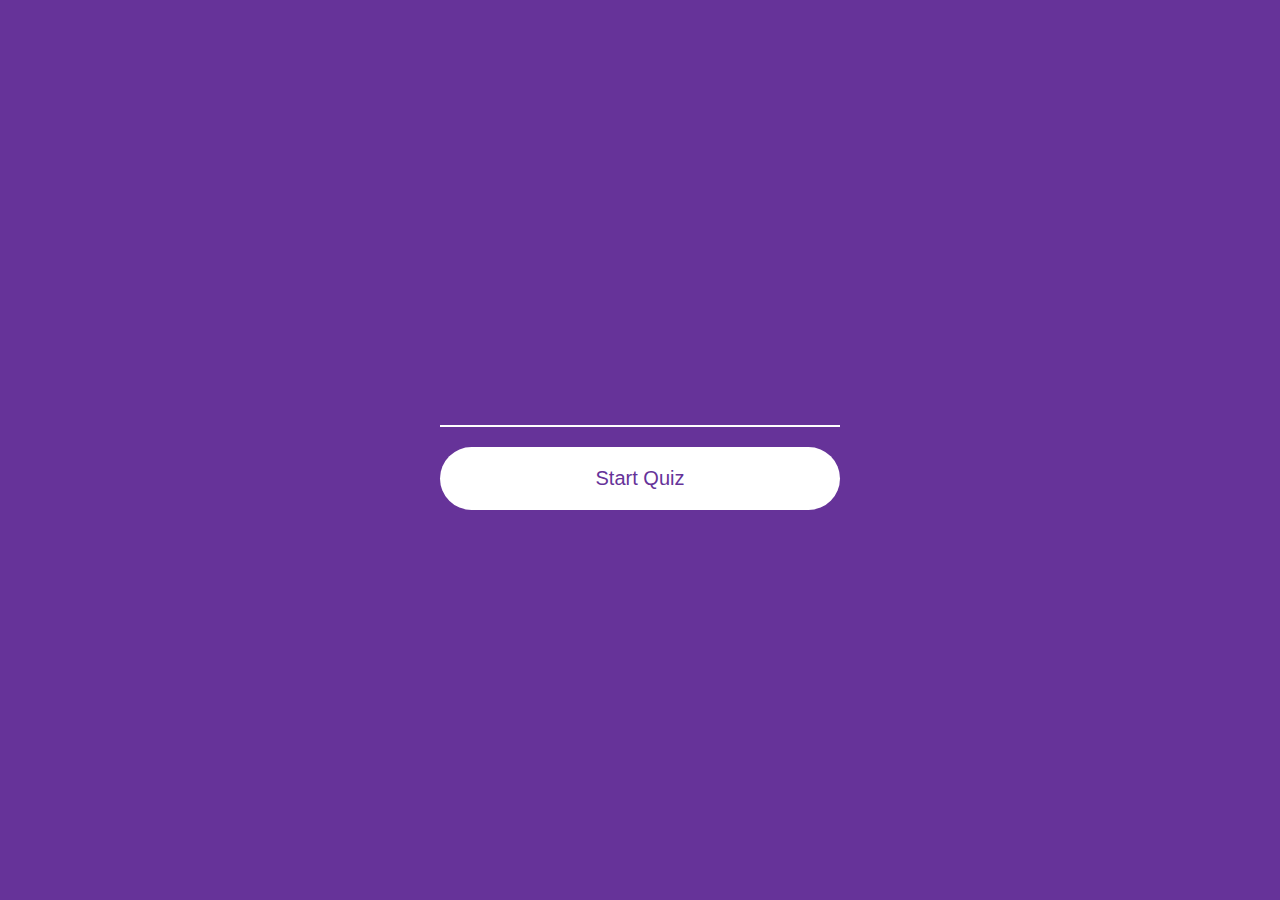
<file: index.html>
<!DOCTYPE html>
<html lang="en">
<head>
    <meta charset="UTF-8">
    <meta name="viewport" content="width=device-width, initial-scale=1.0">
    <title>Quiz Application</title>
    <link rel="stylesheet" href="style1.css">
    <link href="https://fonts.googleapis.com/css2?family=Lato&display=swap" rel="stylesheet">
</head>
<body>
    <div class="wrapper">
        <div class="welcome_text">
            <form class="welcome_form" name="welcome_form" onsubmit="submitForm(event)">
                <input type="text" name="name"/>
<button type="submit">Start Quiz</button>
            </form>

        </div>
    </div>
</body>
<script src="start.js"></script>
</html>
</file>
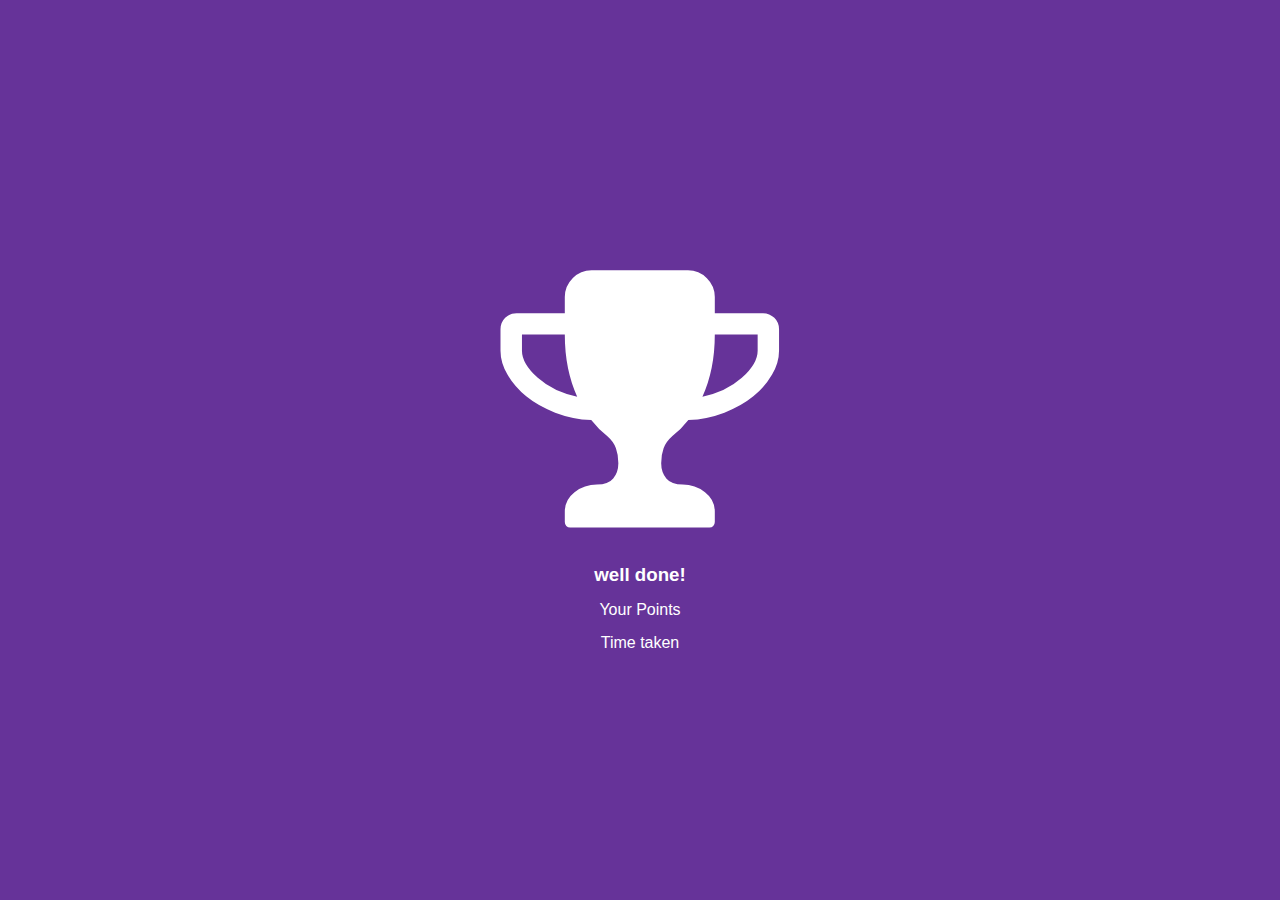
<file: end.html>
<!DOCTYPE html>
<html lang="en">
<head>
    <meta charset="UTF-8">
    <meta name="viewport" content="width=device-width, initial-scale=1.0">
    <title>Document</title>
    <link rel="stylesheet" href="style1.css">
    <link rel="stylesheet" href="https://cdnjs.cloudflare.com/ajax/libs/font-awesome/4.7.0/css/font-awesome.min.css">
</head>
<body>
    <div class="wrapper">
        <div>
            <i class=" fa fa-trophy top_icon"></i>
             <h3 class="username">well done! <span class="name"></span></h3>
          <p class="userpoints">Your Points <span class="points"></span></p>
         <p class="usertime"> Time taken <span class="time_taken"></span></p>
        </div>
       
    </div>
    
</body>

<script src="end.js"></script>
</html>
</file>
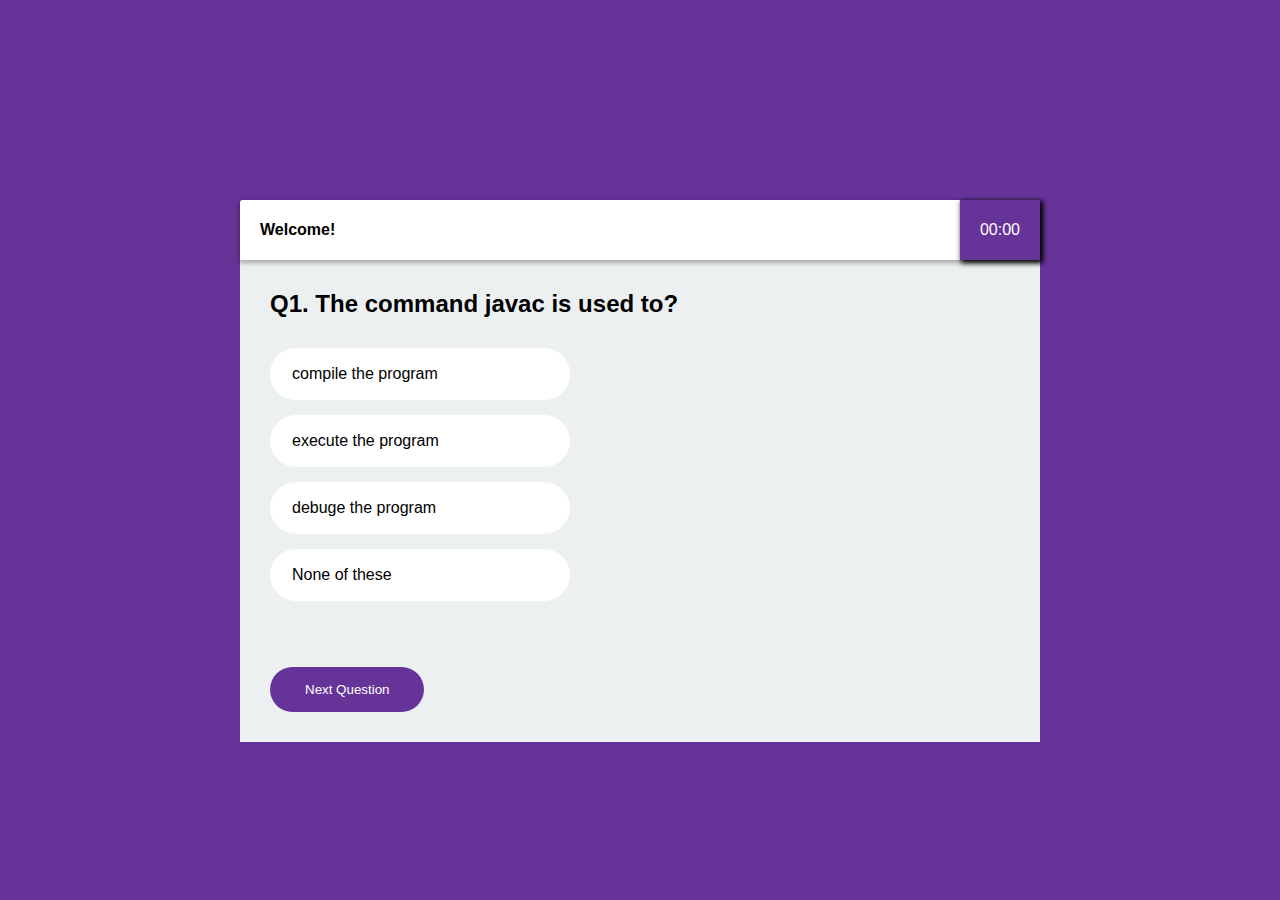
<file: quiz.html>
<!DOCTYPE html>
<html lang="en">
<head>
    <meta charset="UTF-8">
    <meta name="viewport" content="width=device-width, initial-scale=1.0">
    <title>Quiz Application</title>
    <link rel="stylesheet" href="style1.css">
</head>
<body>
    <div class="wrapper">
        <div class="quiz">
            <div class="quiz-header">
                <div class="quiz-user">
                    <h4>Welcome!<span class="name"></span></h4>
                </div>
                <div class="quiz-timer">
                    <span class="time">00:00</span>
                </div>


            </div>
                <div class="quiz-body">
                <div id="questions">
                    
                     <!-- <h1>What is your Name</h1>
                    <ul class="option_group">
                        <li class="option">Muqaddas</li>
                        <li class="option">Seher</li>
                        <li class="option">Saba</li>
                        <li class="option">Qudsia</li>
                    </ul> -->
                
            </div>
            <br><br>
            <button class="btn-next" onclick="next()">Next Question</button>
           
 
</div>             
           
        </div>
    </div>
</body>
 <script src="start.js"></script>
 <script src="end.js"></script>
 <script src="time.js"></script>

 
</html>
</file>
<file: style1.css>
*{
    padding:0;
    margin:0;
 box-sizing: border-box;
}
body{
    font-family: 'Lato', sans-serif;
}
.wrapper{
    display:flex;
    justify-content: center;
    align-items: center;
    width:100%;
    height:100vh;
    background-color:rebeccapurple;
}
.welcome_text{
    width:400px;
}
.welcome_form input,
.welcome_form button{
   display: block;
   width:100%;
}
.welcome_form input{
    margin-bottom:20px;
    background-color:transparent;
    border:none;
    border-bottom:2px solid white;
    color:white;
    font-size: 30px;
    text-align:center;
}
.welcome_form button{
    padding:20px 0;
    font-size:20px;
    border:none;
    background-color:white;
    border-radius: 100px;
    color:rebeccapurple;
    transition:0.5s all;
}
.welcome_form button:hover{
    transform:translateY(-5px);
    cursor:pointer;
}
.welcome_form input:focus,
.welcome_form button:focus{
    outline:none;
}
.quiz{
   
    display:grid;
    grid-template-rows: 60px auto;
    width:800px;
    height:500px;
    background-color: white;
    border-radius:3px;
}
.quiz-header{
    display:flex;
    justify-content: space-between;
    background-color: white;
    border-top-left-radius: 3px;
    border-top-right-radius: 3px;
    box-shadow:0px 2px 5px 1px rgba(0,0,0, 0.3);
    z-index:1;
}
.quiz-body{
    background-color:#ecf0f1;
    padding:30px;
}
.quiz-user{
    display:flex;
    justify-content: center;
    align-items:center;
    padding:20px 20px 20px 20px;
}
.quiz-timer{
    display:flex;
    justify-content: center;
    align-items:center;
    padding:20px 20px 20px 20px;
    background-color:rebeccapurple;
    color:white;
    box-shadow:2px 2px 5px 1px black;
    z-index: 2;
}
.option_group{
    list-style-type: none;
    margin:30px 0;
}
.option{
    background-color:white;
    width:300px;
    padding:15px 20px;
    margin-bottom:15px;
    border-radius:100px;
    border:2px solid transparent;
    list-style-type:none;
}
.option:hover{
    cursor:pointer;
    border:2px solid rebeccapurple;
    color:rebeccapurple;
}
.btn-next{
    background-color:rebeccapurple;
    color:white;
    padding:15px 35px;
    border:none;
    border-radius:27px;
    transition :0.4s all;
}
.btn-next:hover{
    cursor:pointer;
    background-color:white;
    color:rebeccapurple;
    box-shadow: 0px 0px 10px 1px rgba(0,0,0, 0.3);
}
.btn-next:focus{
    outline: none;
}
.active{
    background-color: rgb(122, 87, 156);
    color:white !important;
}
.top_icon{
    font-size:300px !important;
    color:white;
}
.username,
.userpoints,
.usertime{
    color:white;
    text-align:center;
    margin-top:15px;
}
</file>
